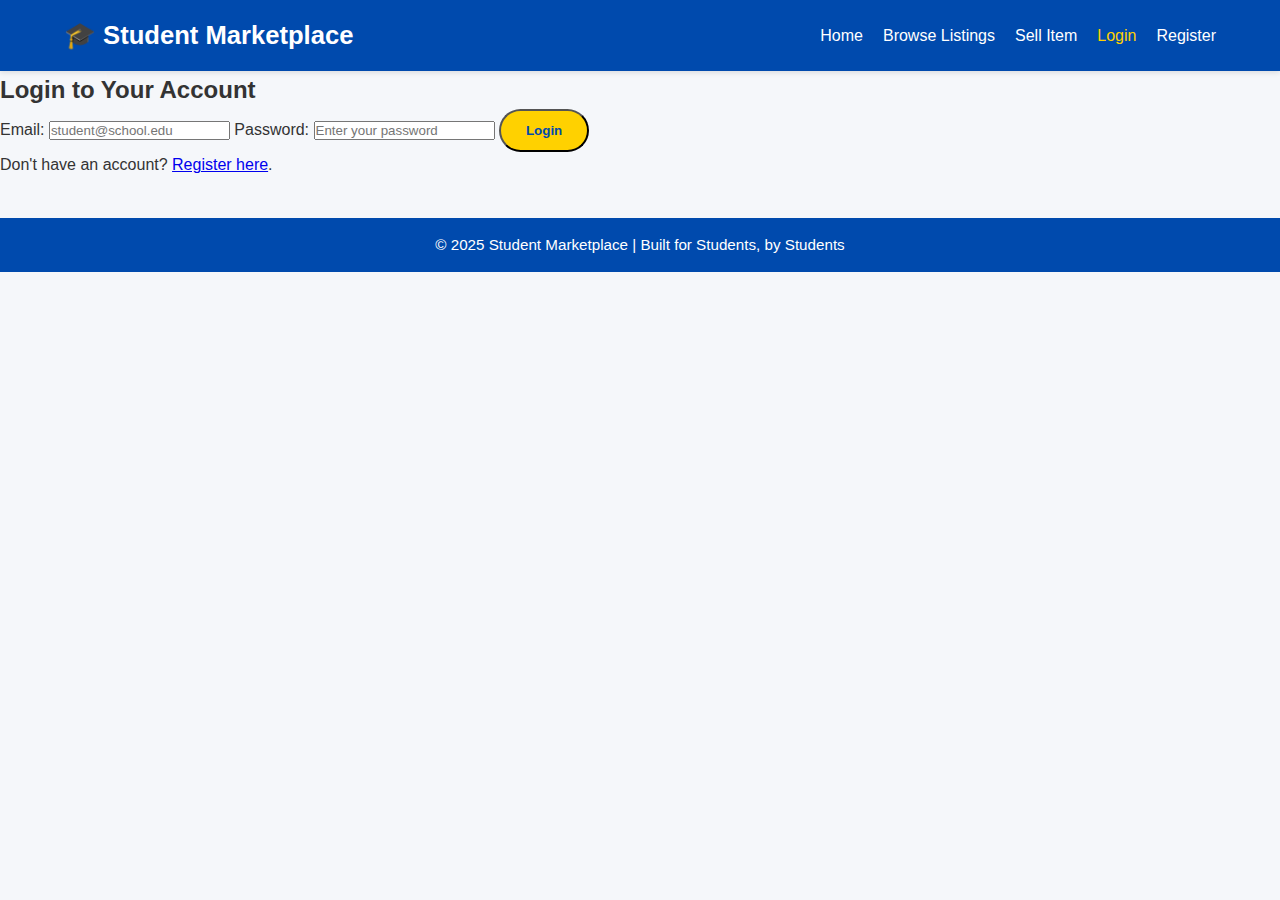
<file: login.html>
<!DOCTYPE html>
<html lang="en">
<head>
  <meta charset="UTF-8">
  <meta name="viewport" content="width=device-width, initial-scale=1.0">
  <title>Login | Student Marketplace</title>
  <link rel="stylesheet" href="styles.css">
</head>
<body>
  <header>
    <div class="navbar">
      <h1 class="logo">🎓 Student Marketplace</h1>
      <nav>
        <ul>
          <li><a href="index.html">Home</a></li>
          <li><a href="listings.html">Browse Listings</a></li>
          <li><a href="sell.html">Sell Item</a></li>
          <li><a href="login.html" class="active">Login</a></li>
          <li><a href="register.html">Register</a></li>
        </ul>
      </nav>
    </div>
  </header>

  <section class="form-section">
    <h2>Login to Your Account</h2>
    <form class="auth-form">
      <label>Email:</label>
      <input type="email" placeholder="student@school.edu" required>

      <label>Password:</label>
      <input type="password" placeholder="Enter your password" required>

      <button type="submit" class="btn">Login</button>
    </form>
    <p>Don't have an account? <a href="register.html">Register here</a>.</p>
  </section>

  <footer>
    <p>&copy; 2025 Student Marketplace | Built for Students, by Students</p>
  </footer>
</body>
</html>
</file>
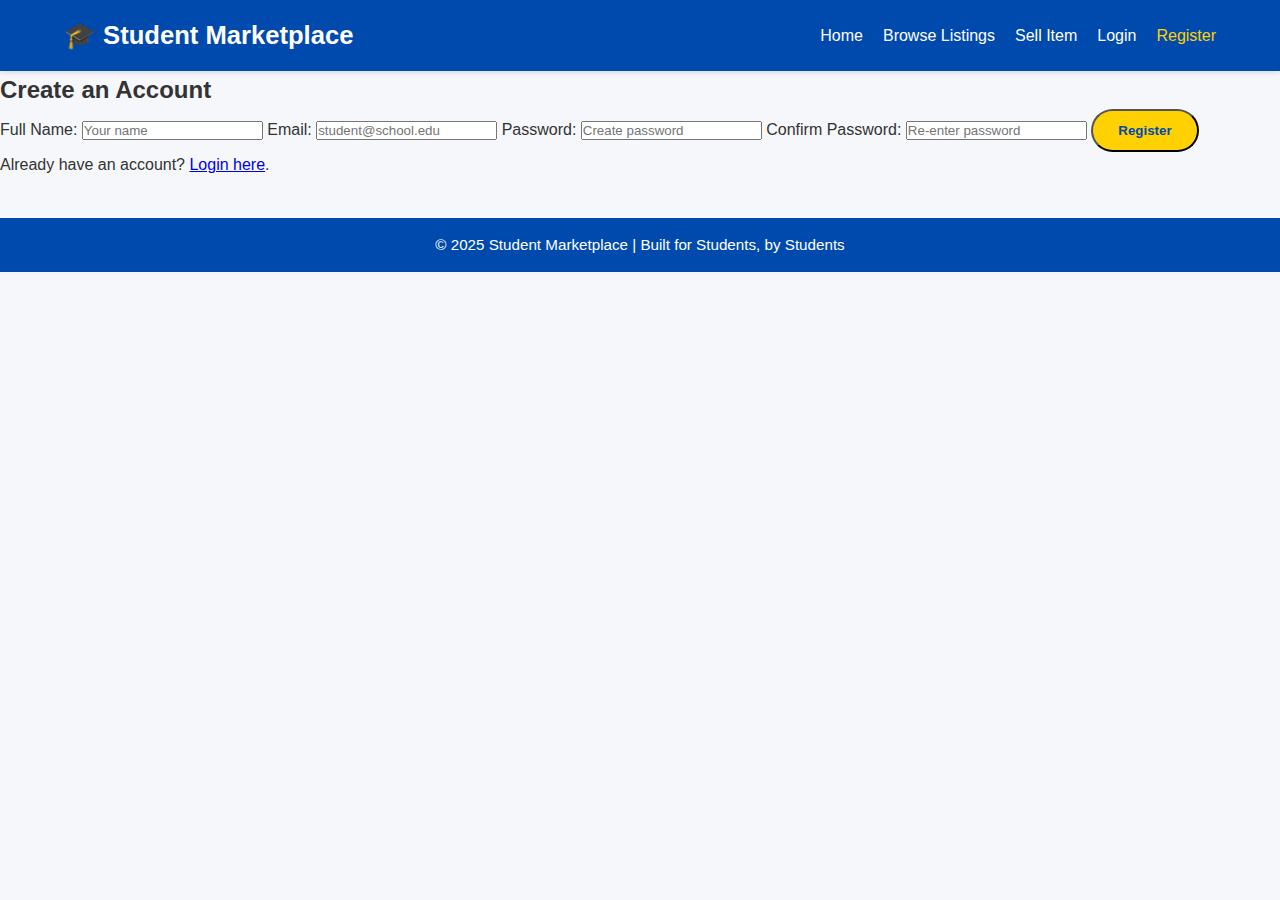
<file: register.html>
<!DOCTYPE html>
<html lang="en">
<head>
  <meta charset="UTF-8">
  <meta name="viewport" content="width=device-width, initial-scale=1.0">
  <title>Register | Student Marketplace</title>
  <link rel="stylesheet" href="styles.css">
</head>
<body>
  <header>
    <div class="navbar">
      <h1 class="logo">🎓 Student Marketplace</h1>
      <nav>
        <ul>
          <li><a href="index.html">Home</a></li>
          <li><a href="listings.html">Browse Listings</a></li>
          <li><a href="sell.html">Sell Item</a></li>
          <li><a href="login.html">Login</a></li>
          <li><a href="register.html" class="active">Register</a></li>
        </ul>
      </nav>
    </div>
  </header>

  <section class="form-section">
    <h2>Create an Account</h2>
    <form class="auth-form">
      <label>Full Name:</label>
      <input type="text" placeholder="Your name" required>

      <label>Email:</label>
      <input type="email" placeholder="student@school.edu" required>

      <label>Password:</label>
      <input type="password" placeholder="Create password" required>

      <label>Confirm Password:</label>
      <input type="password" placeholder="Re-enter password" required>

      <button type="submit" class="btn">Register</button>
    </form>
    <p>Already have an account? <a href="login.html">Login here</a>.</p>
  </section>

  <footer>
    <p>&copy; 2025 Student Marketplace | Built for Students, by Students</p>
  </footer>
</body>
</html>
</file>
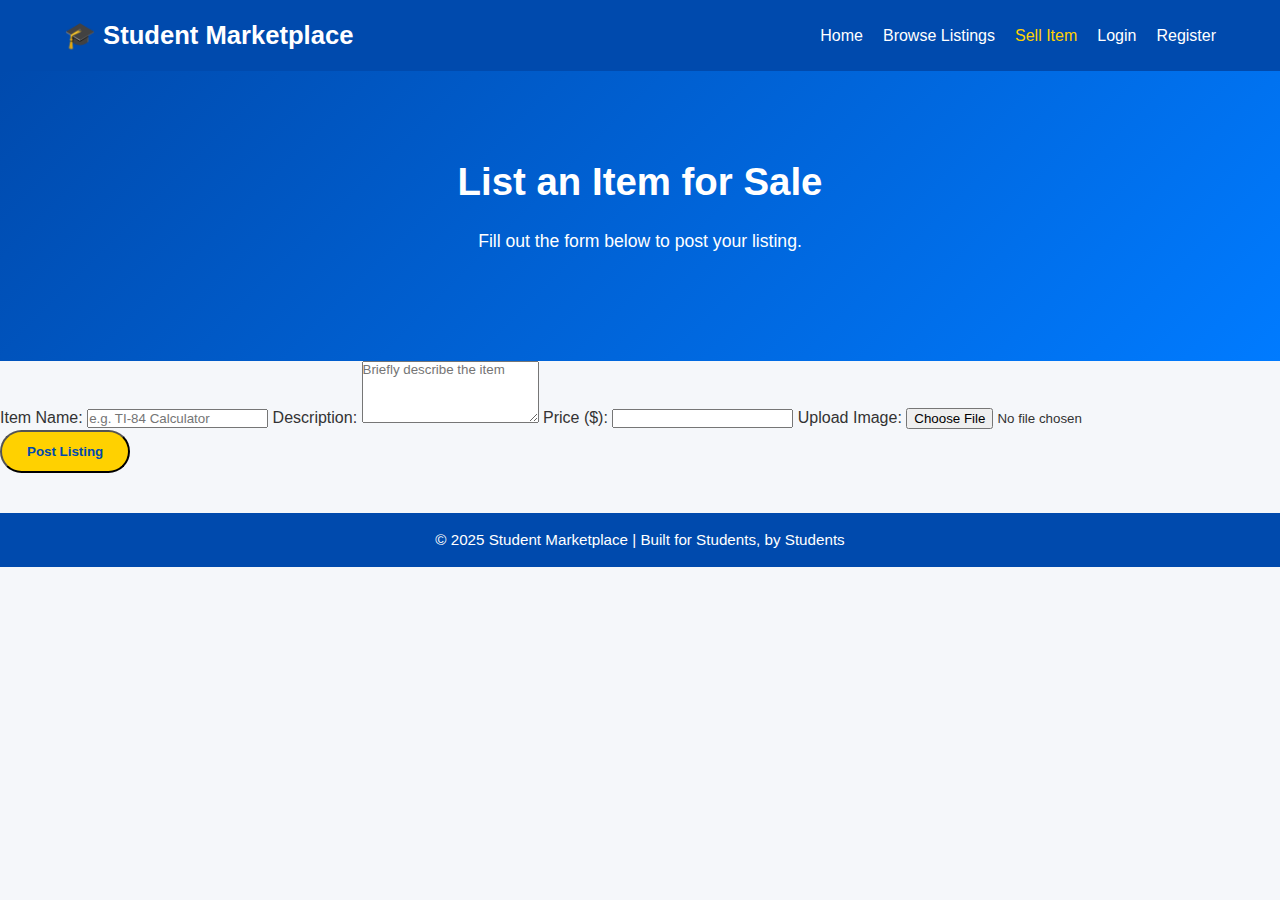
<file: sell.html>
<!DOCTYPE html>
<html lang="en">
<head>
  <meta charset="UTF-8">
  <meta name="viewport" content="width=device-width, initial-scale=1.0">
  <title>Sell Item | Student Marketplace</title>
  <link rel="stylesheet" href="styles.css">
</head>
<body>
  <header>
    <div class="navbar">
      <h1 class="logo">🎓 Student Marketplace</h1>
      <nav>
        <ul>
          <li><a href="index.html">Home</a></li>
          <li><a href="listings.html">Browse Listings</a></li>
          <li><a href="sell.html" class="active">Sell Item</a></li>
          <li><a href="login.html">Login</a></li>
          <li><a href="register.html">Register</a></li>
        </ul>
      </nav>
    </div>
  </header>

  <section class="hero">
    <h2>List an Item for Sale</h2>
    <p>Fill out the form below to post your listing.</p>
  </section>

  <section class="form-section">
    <form class="sell-form">
      <label>Item Name:</label>
      <input type="text" placeholder="e.g. TI-84 Calculator" required>

      <label>Description:</label>
      <textarea rows="4" placeholder="Briefly describe the item"></textarea>

      <label>Price ($):</label>
      <input type="number" min="0" required>

      <label>Upload Image:</label>
      <input type="file" accept="image/*">

      <button type="submit" class="btn">Post Listing</button>
    </form>
  </section>

  <footer>
    <p>&copy; 2025 Student Marketplace | Built for Students, by Students</p>
  </footer>
</body>
</html>
</file>
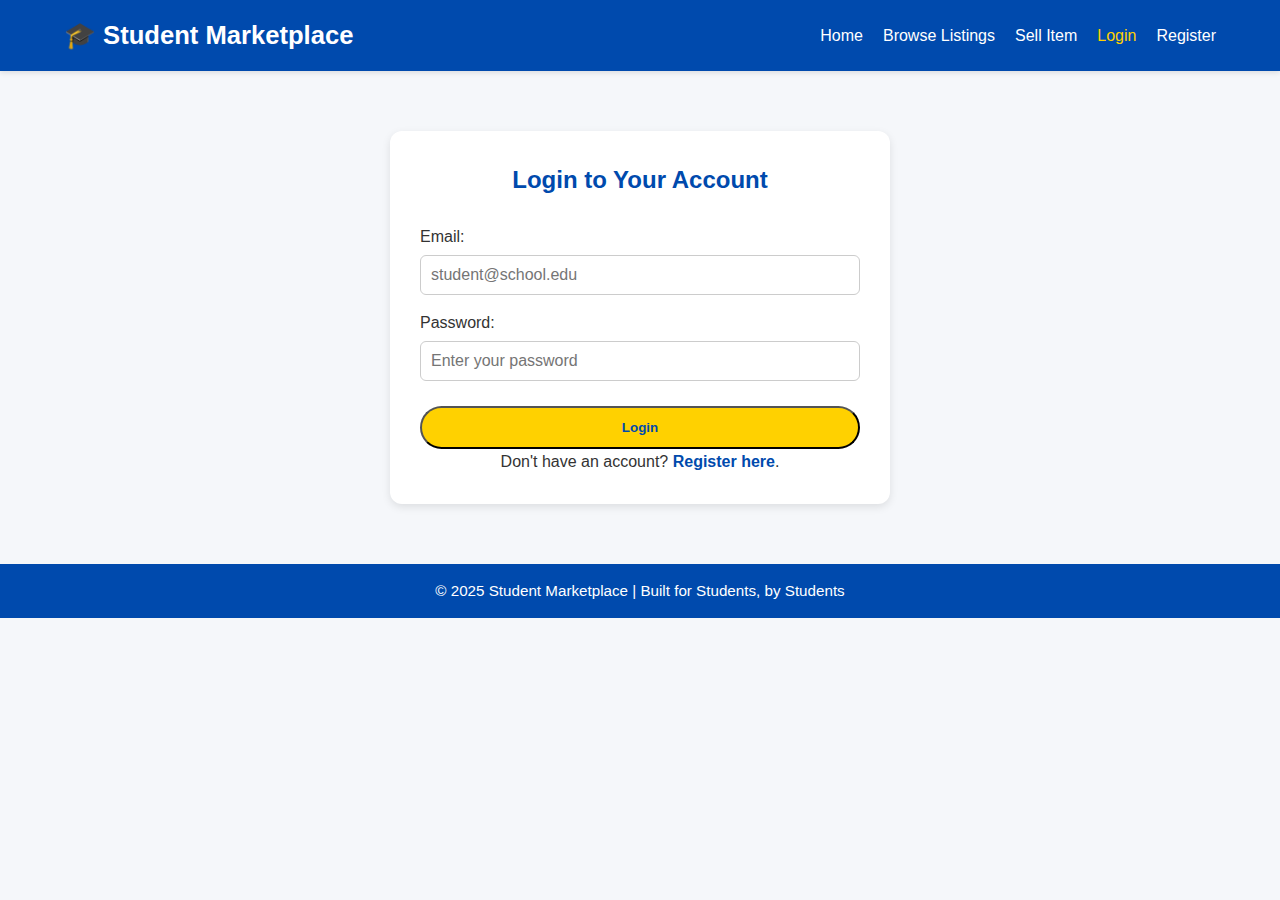
<file: bin/login.html>
<!DOCTYPE html>
<html lang="en">
<head>
  <meta charset="UTF-8">
  <meta name="viewport" content="width=device-width, initial-scale=1.0">
  <title>Login | Student Marketplace</title>
  <link rel="stylesheet" href="styles.css">
</head>
<body>
  <header>
    <div class="navbar">
      <h1 class="logo">🎓 Student Marketplace</h1>
      <nav>
        <ul>
          <li><a href="../index.html">Home</a></li>
          <li><a href="listings.html">Browse Listings</a></li>
          <li><a href="sell.html">Sell Item</a></li>
          <li><a href="login.html" class="active">Login</a></li>
          <li><a href="register.html">Register</a></li>
        </ul>
      </nav>
    </div>
  </header>

  <section class="form-section">
    <h2>Login to Your Account</h2>
    <form class="auth-form">
      <label>Email:</label>
      <input type="email" placeholder="student@school.edu" required>

      <label>Password:</label>
      <input type="password" placeholder="Enter your password" required>

      <button type="submit" class="btn">Login</button>
    </form>
    <p>Don't have an account? <a href="register.html">Register here</a>.</p>
  </section>

  <footer>
    <p>&copy; 2025 Student Marketplace | Built for Students, by Students</p>
  </footer>
</body>
</html>
</file>
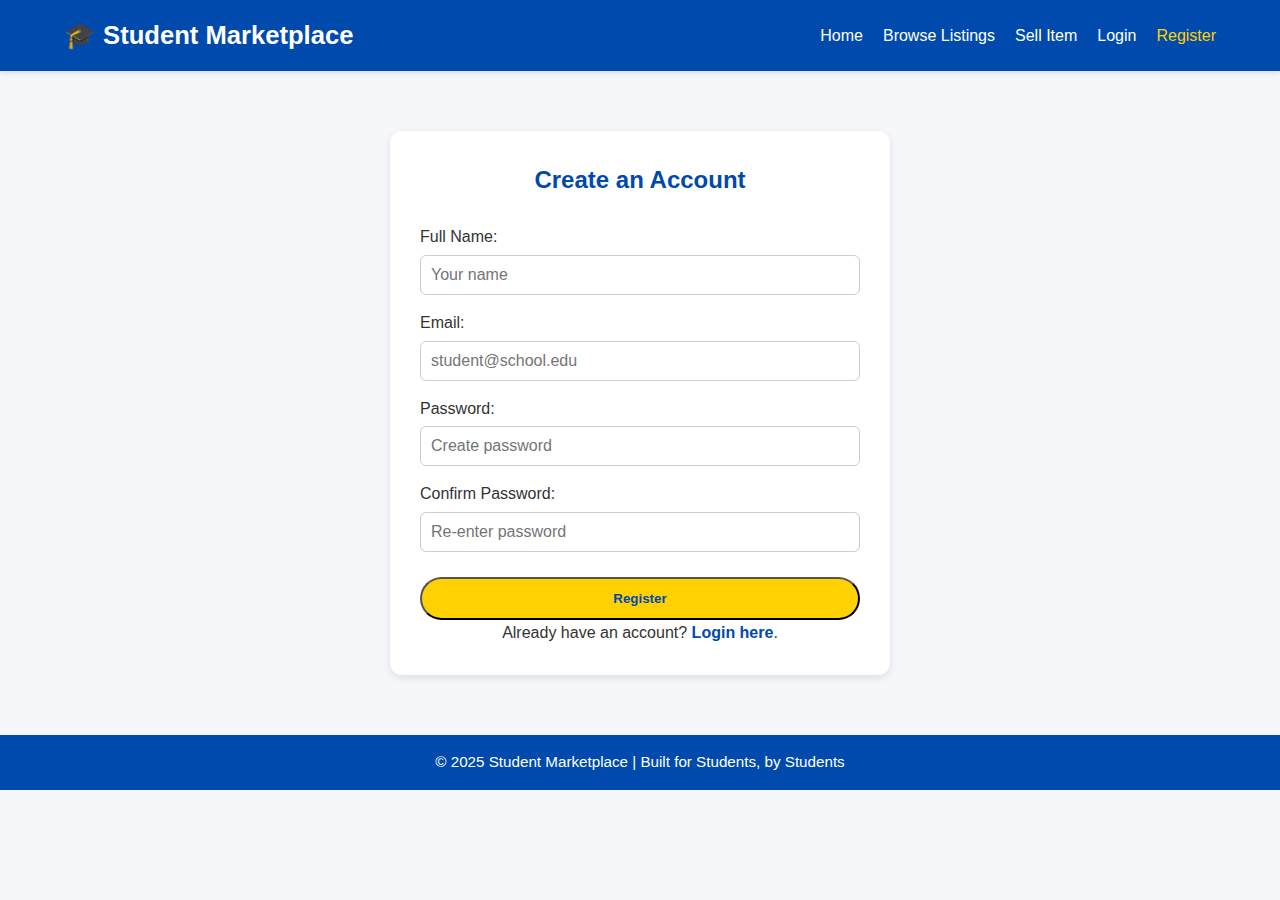
<file: bin/register.html>
<!DOCTYPE html>
<html lang="en">
<head>
  <meta charset="UTF-8">
  <meta name="viewport" content="width=device-width, initial-scale=1.0">
  <title>Register | Student Marketplace</title>
  <link rel="stylesheet" href="styles.css">
</head>
<body>
  <header>
    <div class="navbar">
      <h1 class="logo">🎓 Student Marketplace</h1>
      <nav>
        <ul>
          <li><a href="../index.html">Home</a></li>
          <li><a href="listings.html">Browse Listings</a></li>
          <li><a href="sell.html">Sell Item</a></li>
          <li><a href="login.html">Login</a></li>
          <li><a href="register.html" class="active">Register</a></li>
        </ul>
      </nav>
    </div>
  </header>

  <section class="form-section">
    <h2>Create an Account</h2>
    <form class="auth-form">
      <label>Full Name:</label>
      <input type="text" placeholder="Your name" required>

      <label>Email:</label>
      <input type="email" placeholder="student@school.edu" required>

      <label>Password:</label>
      <input type="password" placeholder="Create password" required>

      <label>Confirm Password:</label>
      <input type="password" placeholder="Re-enter password" required>

      <button type="submit" class="btn">Register</button>
    </form>
    <p>Already have an account? <a href="login.html">Login here</a>.</p>
  </section>

  <footer>
    <p>&copy; 2025 Student Marketplace | Built for Students, by Students</p>
  </footer>
</body>
</html>
</file>
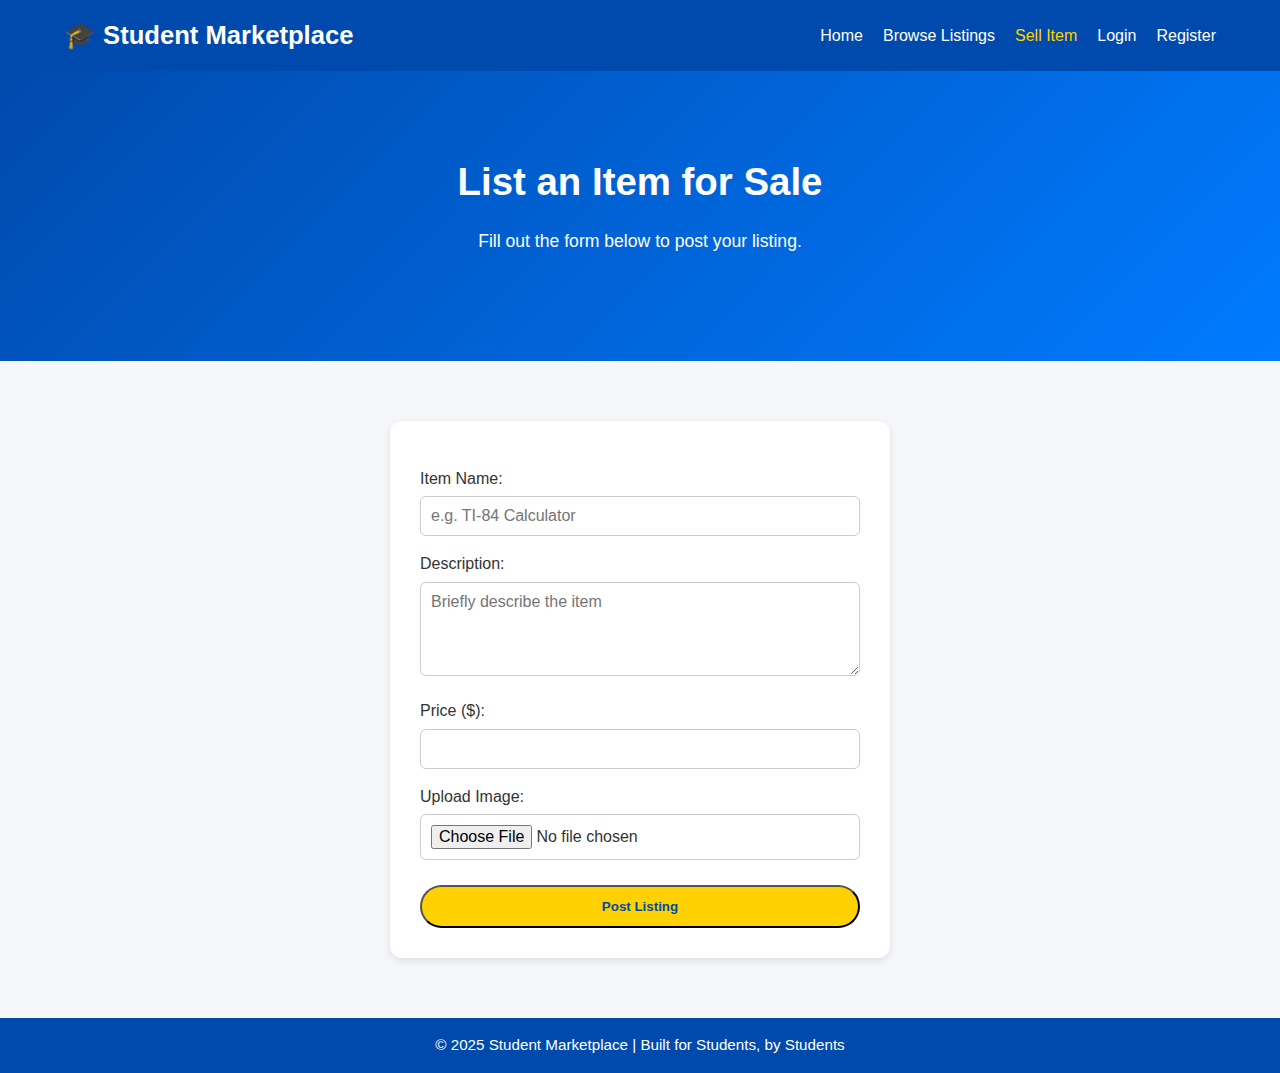
<file: bin/sell.html>
<!DOCTYPE html>
<html lang="en">
<head>
  <meta charset="UTF-8">
  <meta name="viewport" content="width=device-width, initial-scale=1.0">
  <title>Sell Item | Student Marketplace</title>
  <link rel="stylesheet" href="styles.css">
</head>
<body>
  <header>
    <div class="navbar">
      <h1 class="logo">🎓 Student Marketplace</h1>
      <nav>
        <ul>
          <li><a href="../index.html">Home</a></li>
          <li><a href="listings.html">Browse Listings</a></li>
          <li><a href="sell.html" class="active">Sell Item</a></li>
          <li><a href="login.html">Login</a></li>
          <li><a href="register.html">Register</a></li>
        </ul>
      </nav>
    </div>
  </header>

  <section class="hero">
    <h2>List an Item for Sale</h2>
    <p>Fill out the form below to post your listing.</p>
  </section>

  <section class="form-section">
    <form class="sell-form">
      <label>Item Name:</label>
      <input type="text" placeholder="e.g. TI-84 Calculator" required>

      <label>Description:</label>
      <textarea rows="4" placeholder="Briefly describe the item"></textarea>

      <label>Price ($):</label>
      <input type="number" min="0" required>

      <label>Upload Image:</label>
      <input type="file" accept="image/*">

      <button type="submit" class="btn">Post Listing</button>
    </form>
  </section>

  <footer>
    <p>&copy; 2025 Student Marketplace | Built for Students, by Students</p>
  </footer>
</body>
</html>
</file>
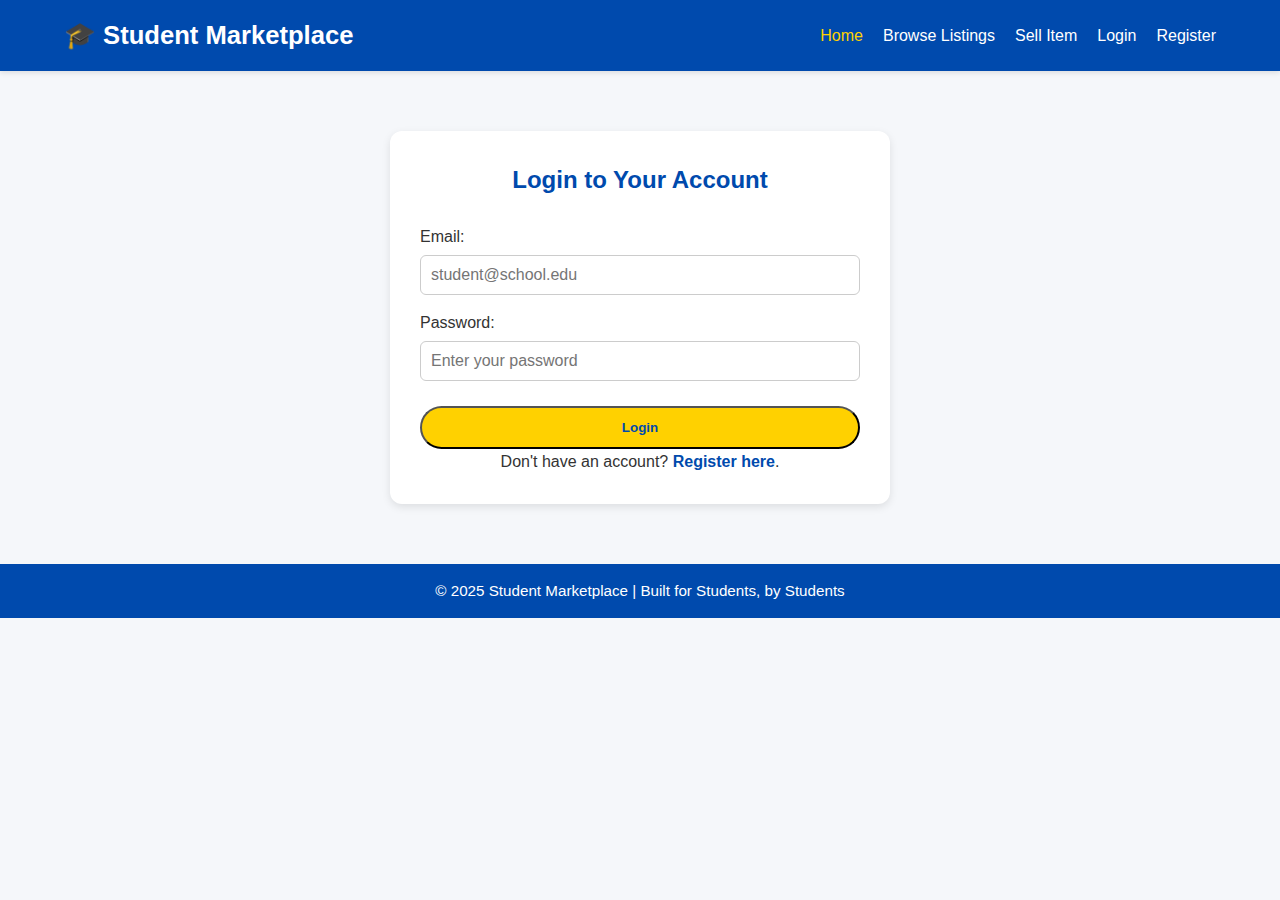
<file: html/login.html>
<!DOCTYPE html>
<html lang="en">
<head>
  <meta charset="UTF-8">
  <meta name="viewport" content="width=device-width, initial-scale=1.0">
  <title>Login | Student Marketplace</title>
  <link rel="stylesheet" href="styles.css">
</head>
<body>
  <header>
    <div class="navbar">
      <h1 class="logo">🎓 Student Marketplace</h1>
      <nav>
        <ul>
          <li><a href="../index.html" class="active">Home</a></li>
          <li><a href="listings.php">Browse Listings</a></li>
          <li><a href="sell.php">Sell Item</a></li>
          <li><a href="login.html">Login</a></li>
          <li><a href="register.php">Register</a></li>
        </ul>
      </nav>
    </div>
  </header>

  <section class="form-section">
    <h2>Login to Your Account</h2>
    <form class="auth-form">
      <label>Email:</label>
      <input type="email" placeholder="student@school.edu" required>

      <label>Password:</label>
      <input type="password" placeholder="Enter your password" required>

      <button type="submit" class="btn">Login</button>
    </form>
    <p>Don't have an account? <a href="register.php">Register here</a>.</p>
  </section>

  <footer>
    <p>&copy; 2025 Student Marketplace | Built for Students, by Students</p>
  </footer>
</body>
</html>
</file>
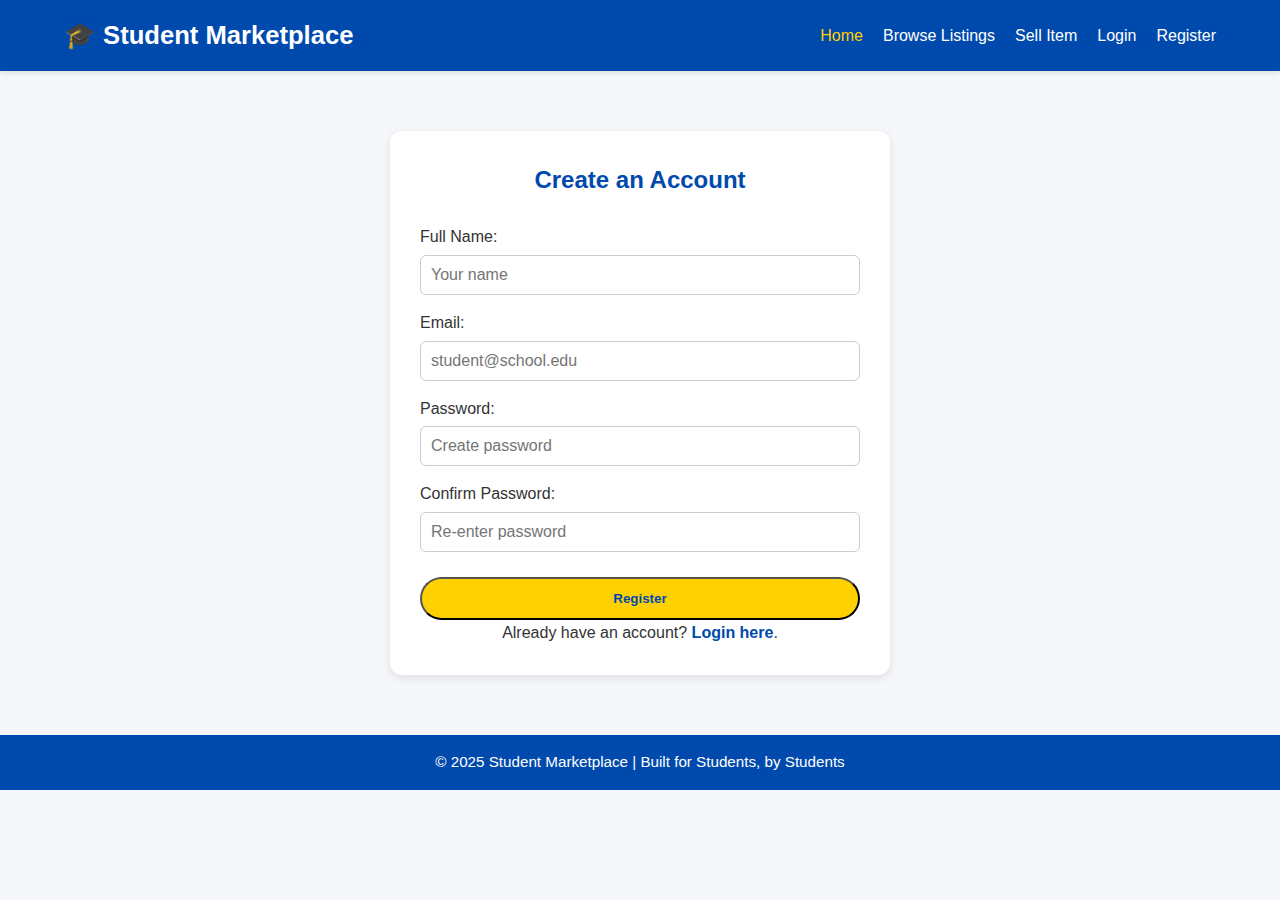
<file: html/register.html>
<!DOCTYPE html>
<html lang="en">
<head>
  <meta charset="UTF-8">
  <meta name="viewport" content="width=device-width, initial-scale=1.0">
  <title>Register | Student Marketplace</title>
  <link rel="stylesheet" href="styles.css">
</head>
<body>
  <header>
    <div class="navbar">
      <h1 class="logo">🎓 Student Marketplace</h1>
      <nav>
        <ul>
          <li><a href="../index.html" class="active">Home</a></li>
          <li><a href="listings.php">Browse Listings</a></li>
          <li><a href="sell.php">Sell Item</a></li>
          <li><a href="login.php">Login</a></li>
          <li><a href="register.html">Register</a></li>
        </ul>
      </nav>
    </div>
  </header>
  <section class="form-section">
    <h2>Create an Account</h2>
    <form class="auth-form">
      <label>Full Name:</label>
      <input type="text" placeholder="Your name" required>

      <label>Email:</label>
      <input type="email" placeholder="student@school.edu" required>

      <label>Password:</label>
      <input type="password" placeholder="Create password" required>

      <label>Confirm Password:</label>
      <input type="password" placeholder="Re-enter password" required>

      <button type="submit" class="btn">Register</button>
    </form>
    <p>Already have an account? <a href="login.html">Login here</a>.</p>
  </section>

  <footer>
    <p>&copy; 2025 Student Marketplace | Built for Students, by Students</p>
  </footer>
</body>
</html>
</file>
<file: styles.css>
/* ---------- Global Styles ---------- */
* {
  margin: 0;
  padding: 0;
  box-sizing: border-box;
  font-family: 'Poppins', sans-serif;
}

body {
  background-color: #f5f7fa;
  color: #333;
  line-height: 1.6;
}

/* ---------- Header ---------- */
header {
  background-color: #004aad; /* Deep Blue */
  color: #fff;
  padding: 15px 0;
  box-shadow: 0 2px 5px rgba(0, 0, 0, 0.1);
}

.navbar {
  width: 90%;
  margin: 0 auto;
  display: flex;
  justify-content: space-between;
  align-items: center;
}

.logo {
  font-size: 1.6em;
  font-weight: 700;
}

nav ul {
  list-style: none;
  display: flex;
  gap: 20px;
}

nav a {
  text-decoration: none;
  color: #fff;
  font-weight: 500;
  transition: 0.3s;
}

nav a:hover,
nav a.active {
  color: #ffd100; /* Golden Yellow */
}

/* ---------- Hero Section ---------- */
.hero {
  text-align: center;
  background: linear-gradient(135deg, #004aad, #007bff);
  color: #fff;
  padding: 80px 20px;
}

.hero h2 {
  font-size: 2.4em;
  margin-bottom: 15px;
}

.hero p {
  font-size: 1.1em;
  margin-bottom: 25px;
}

.btn {
  background-color: #ffd100;
  color: #004aad;
  padding: 12px 25px;
  border-radius: 25px;
  text-decoration: none;
  font-weight: 600;
  transition: background 0.3s;
}

.btn:hover {
  background-color: #ffdf40;
}

/* ---------- Categories Section ---------- */
.categories {
  text-align: center;
  padding: 60px 20px;
}

.categories h3 {
  font-size: 1.8em;
  margin-bottom: 30px;
  color: #004aad;
}

.category-grid {
  display: grid;
  grid-template-columns: repeat(auto-fit, minmax(220px, 1fr));
  gap: 25px;
  width: 90%;
  margin: 0 auto;
}

.category-card {
  background: #fff;
  border-radius: 10px;
  overflow: hidden;
  box-shadow: 0 3px 8px rgba(0, 0, 0, 0.1);
  transition: transform 0.3s;
}

.category-card:hover {
  transform: translateY(-5px);
}

.category-card img {
  width: 100%;
  height: 160px;
  object-fit: cover;
}

.category-card h4 {
  padding: 15px;
  background-color: #004aad;
  color: #fff;
  font-size: 1.1em;
}

/* ---------- Featured Listings ---------- */
.featured {
  padding: 60px 20px;
  background-color: #eaf2ff;
  text-align: center;
}

.featured h3 {
  font-size: 1.8em;
  color: #004aad;
  margin-bottom: 30px;
}

.listing-grid {
  display: grid;
  grid-template-columns: repeat(auto-fit, minmax(220px, 1fr));
  gap: 25px;
  width: 90%;
  margin: 0 auto;
}

.listing {
  background: #fff;
  border-radius: 10px;
  overflow: hidden;
  box-shadow: 0 3px 8px rgba(0, 0, 0, 0.1);
  transition: transform 0.3s;
}

.listing:hover {
  transform: translateY(-5px);
}

.listing img {
  width: 100%;
  height: 160px;
  object-fit: cover;
}

.listing h4 {
  padding: 10px;
  color: #004aad;
}

.listing p {
  padding-bottom: 15px;
  font-weight: 600;
  color: #222;
}

/* ---------- Footer ---------- */
footer {
  background-color: #004aad;
  color: #fff;
  text-align: center;
  padding: 15px 0;
  font-size: 0.95em;
  margin-top: 40px;
}
</file>
<file: bin/styles.css>
/* ---------- Global Styles ---------- */
* {
  margin: 0;
  padding: 0;
  box-sizing: border-box;
  font-family: 'Poppins', sans-serif;
}

body {
  background-color: #f5f7fa;
  color: #333;
  line-height: 1.6;
}

/* ---------- Header ---------- */
header {
  background-color: #004aad; /* Deep Blue */
  color: #fff;
  padding: 15px 0;
  box-shadow: 0 2px 5px rgba(0, 0, 0, 0.1);
}

.navbar {
  width: 90%;
  margin: 0 auto;
  display: flex;
  justify-content: space-between;
  align-items: center;
}

.logo {
  font-size: 1.6em;
  font-weight: 700;
  cursor: default;
}

nav ul {
  list-style: none;
  display: flex;
  gap: 20px;
}

nav a {
  text-decoration: none;
  color: #fff;
  font-weight: 500;
  transition: 0.3s;
}

nav a:hover,
nav a.active {
  color: #ffd100; /* Golden Yellow */
}

/* ---------- Hero Section ---------- */
.hero {
  text-align: center;
  background: linear-gradient(135deg, #004aad, #007bff);
  color: #fff;
  padding: 80px 20px;
}

.hero h2 {
  font-size: 2.4em;
  margin-bottom: 15px;
}

.hero p {
  font-size: 1.1em;
  margin-bottom: 25px;
}

.btn {
  background-color: #ffd100;
  color: #004aad;
  padding: 12px 25px;
  border-radius: 25px;
  text-decoration: none;
  font-weight: 600;
  transition: background 0.3s;
}

.btn:hover {
  background-color: #ffdf40;
}

/* ---------- Categories Section ---------- */
.categories {
  text-align: center;
  padding: 60px 20px;
}

.categories h3 {
  font-size: 1.8em;
  margin-bottom: 30px;
  color: #004aad;
}

.category-grid {
  display: grid;
  grid-template-columns: repeat(auto-fit, minmax(220px, 1fr));
  gap: 25px;
  width: 90%;
  margin: 0 auto;
}

.category-card {
  background: #fff;
  border-radius: 10px;
  overflow: hidden;
  box-shadow: 0 3px 8px rgba(0, 0, 0, 0.1);
  transition: transform 0.3s;
}

.category-card:hover {
  transform: translateY(-5px);
}

.category-card img {
  width: 100%;
  height: 160px;
  object-fit: cover;
}

.category-card h4 {
  padding: 15px;
  background-color: #004aad;
  color: #fff;
  font-size: 1.1em;
}

/* ---------- Featured Listings ---------- */
.featured {
  padding: 60px 20px;
  background-color: #eaf2ff;
  text-align: center;
}

.featured h3 {
  font-size: 1.8em;
  color: #004aad;
  margin-bottom: 30px;
}

.listing-grid {
  display: grid;
  grid-template-columns: repeat(auto-fit, minmax(220px, 1fr));
  gap: 25px;
  width: 90%;
  margin: 0 auto;
}

.listing {
  background: #fff;
  border-radius: 10px;
  overflow: hidden;
  box-shadow: 0 3px 8px rgba(0, 0, 0, 0.1);
  transition: transform 0.3s;
}

.listing:hover {
  transform: translateY(-5px);
}

.listing img {
  width: 100%;
  height: 160px;
  object-fit: cover;
}

.listing h4 {
  padding: 10px;
  color: #004aad;
}

.listing p {
  padding-bottom: 15px;
  font-weight: 600;
  color: #222;
}

/* ---------- Footer ---------- */
footer {
  background-color: #004aad;
  color: #fff;
  text-align: center;
  padding: 15px 0;
  font-size: 0.95em;
  margin-top: 40px;
}

/* ---------- Forms ---------- */
.form-section {
  width: 90%;
  max-width: 500px;
  margin: 60px auto;
  background: #fff;
  padding: 30px;
  border-radius: 12px;
  box-shadow: 0 3px 8px rgba(0, 0, 0, 0.1);
  text-align: center;
}

.form-section h2 {
  color: #004aad;
  margin-bottom: 25px;
}

.sell-form label,
.auth-form label {
  display: block;
  text-align: left;
  margin-top: 15px;
  font-weight: 500;
}

.sell-form input,
.sell-form textarea,
.auth-form input {
  width: 100%;
  padding: 10px;
  margin-top: 5px;
  border: 1px solid #ccc;
  border-radius: 6px;
  font-size: 1em;
}

button.btn {
  margin-top: 25px;
  width: 100%;
  cursor: pointer;
}

.form-section p a {
  color: #004aad;
  font-weight: 600;
  text-decoration: none;
}
.form-section p a:hover {
  color: #ffd100;
}
</file>
<file: html/styles.css>
/* ---------- Global Styles ---------- */
* {
  margin: 0;
  padding: 0;
  box-sizing: border-box;
  font-family: 'Poppins', sans-serif;
}

body {
  background-color: #f5f7fa;
  color: #333;
  line-height: 1.6;
}

/* ---------- Header ---------- */
header {
  background-color: #004aad; /* Deep Blue */
  color: #fff;
  padding: 15px 0;
  box-shadow: 0 2px 5px rgba(0, 0, 0, 0.1);
}

.navbar {
  width: 90%;
  margin: 0 auto;
  display: flex;
  justify-content: space-between;
  align-items: center;
}

.logo {
  font-size: 1.6em;
  font-weight: 700;
  cursor: default;
}

nav ul {
  list-style: none;
  display: flex;
  gap: 20px;
}

nav a {
  text-decoration: none;
  color: #fff;
  font-weight: 500;
  transition: 0.3s;
}

nav a:hover,
nav a.active {
  color: #ffd100; /* Golden Yellow */
}

/* ---------- Hero Section ---------- */
.hero {
  text-align: center;
  background: linear-gradient(135deg, #004aad, #007bff);
  color: #fff;
  padding: 80px 20px;
}

.hero h2 {
  font-size: 2.4em;
  margin-bottom: 15px;
}

.hero p {
  font-size: 1.1em;
  margin-bottom: 25px;
}

.btn {
  background-color: #ffd100;
  color: #004aad;
  padding: 12px 25px;
  border-radius: 25px;
  text-decoration: none;
  font-weight: 600;
  transition: background 0.3s;
}

.btn:hover {
  background-color: #ffdf40;
}

/* ---------- Categories Section ---------- */
.categories {
  text-align: center;
  padding: 60px 20px;
}

.categories h3 {
  font-size: 1.8em;
  margin-bottom: 30px;
  color: #004aad;
}

.category-grid {
  display: grid;
  grid-template-columns: repeat(auto-fit, minmax(220px, 1fr));
  gap: 25px;
  width: 90%;
  margin: 0 auto;
}

.category-card {
  background: #fff;
  border-radius: 10px;
  overflow: hidden;
  box-shadow: 0 3px 8px rgba(0, 0, 0, 0.1);
  transition: transform 0.3s;
}

.category-card:hover {
  transform: translateY(-5px);
}

.category-card img {
  width: 100%;
  height: 160px;
  object-fit: cover;
}

.category-card h4 {
  padding: 15px;
  background-color: #004aad;
  color: #fff;
  font-size: 1.1em;
}

/* ---------- Featured Listings ---------- */
.featured {
  padding: 60px 20px;
  background-color: #eaf2ff;
  text-align: center;
}

.featured h3 {
  font-size: 1.8em;
  color: #004aad;
  margin-bottom: 30px;
}

.listing-grid {
  display: grid;
  grid-template-columns: repeat(auto-fit, minmax(220px, 1fr));
  gap: 25px;
  width: 90%;
  margin: 0 auto;
}

.listing {
  background: #fff;
  border-radius: 10px;
  overflow: hidden;
  box-shadow: 0 3px 8px rgba(0, 0, 0, 0.1);
  transition: transform 0.3s;
}

.listing:hover {
  transform: translateY(-5px);
}

.listing img {
  width: 100%;
  height: 160px;
  object-fit: cover;
}

.listing h4 {
  padding: 10px;
  color: #004aad;
}

.listing p {
  padding-bottom: 15px;
  font-weight: 600;
  color: #222;
}

/* ---------- Footer ---------- */
footer {
  background-color: #004aad;
  color: #fff;
  text-align: center;
  padding: 15px 0;
  font-size: 0.95em;
  margin-top: 40px;
}

/* ---------- Forms ---------- */
.form-section {
  width: 90%;
  max-width: 500px;
  margin: 60px auto;
  background: #fff;
  padding: 30px;
  border-radius: 12px;
  box-shadow: 0 3px 8px rgba(0, 0, 0, 0.1);
  text-align: center;
}

.form-section h2 {
  color: #004aad;
  margin-bottom: 25px;
}

.sell-form label,
.auth-form label {
  display: block;
  text-align: left;
  margin-top: 15px;
  font-weight: 500;
}

.sell-form input,
.sell-form textarea,
.auth-form input {
  width: 100%;
  padding: 10px;
  margin-top: 5px;
  border: 1px solid #ccc;
  border-radius: 6px;
  font-size: 1em;
}

button.btn {
  margin-top: 25px;
  width: 100%;
  cursor: pointer;
}

.form-section p a {
  color: #004aad;
  font-weight: 600;
  text-decoration: none;
}
.form-section p a:hover {
  color: #ffd100;
}

/* User login badge */
.user-badge {
  display: flex;
  align-items: center;
  gap: 6px;
  padding: 6px 10px;
  color: #ffd100;
  font-weight: 600;
}

.user-icon {
  background: white;
  color: #004aad;
  padding: 5px 7px;
  border-radius: 50%;
  font-size: 0.8rem;
}

.user-name {
  color: #ffd100;
}

.modal {
  display: none;
  position: fixed;
  z-index: 1000;
  inset: 0;
  background: rgba(0,0,0,0.6);
}

.modal-content {
  background: #fff;
  margin: 8% auto;
  padding: 24px;
  width: 90%;
  max-width: 500px;
  border-radius: 8px;
  position: relative;
}

.modal-image {
  width: 100%;
  max-height: 250px;
  object-fit: cover;
  border-radius: 6px;
  margin-bottom: 15px;
}

.close {
  position: absolute;
  top: 12px;
  right: 16px;
  font-size: 24px;
  cursor: pointer;
}
</file>
